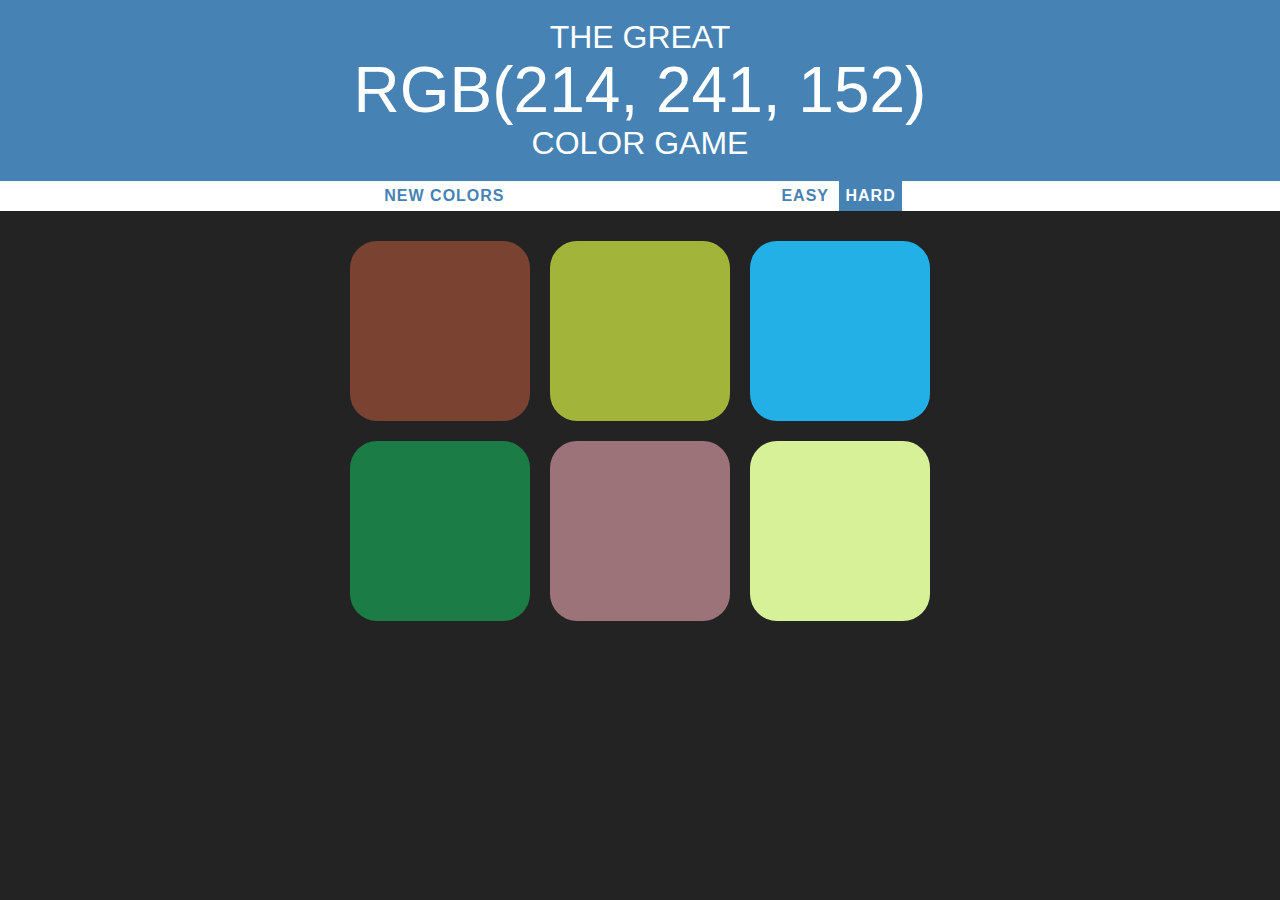
<file: index.html>
<!DOCTYPE html>
<html lang="en">
<head>
  <meta charset="UTF-8">
  <meta name="viewport" content="width=device-width, initial-scale=1.0">
  <meta http-equiv="X-UA-Compatible" content="ie=edge">
  <title>Color Game</title>
  <link rel="stylesheet" type="text/css" href="./styles.css">
</head>
<body>
  <h1>The Great <span id="colorDisplay">RGB</span> Color Game</h1>
  <div id="stripe">
    <button id="reset">New Colors</button>
    <span id="message"></span>
    <button class="mode">Easy</button>
    <button class="mode selected">Hard</button>
  </div>
  <div id="container">
    <div class="square"></div>
    <div class="square"></div>
    <div class="square"></div>
    <div class="square"></div>
    <div class="square"></div>
    <div class="square"></div>
  </div>
  <script type="text/javascript" src="./app.js"></script>
</body>
</html>
</file>
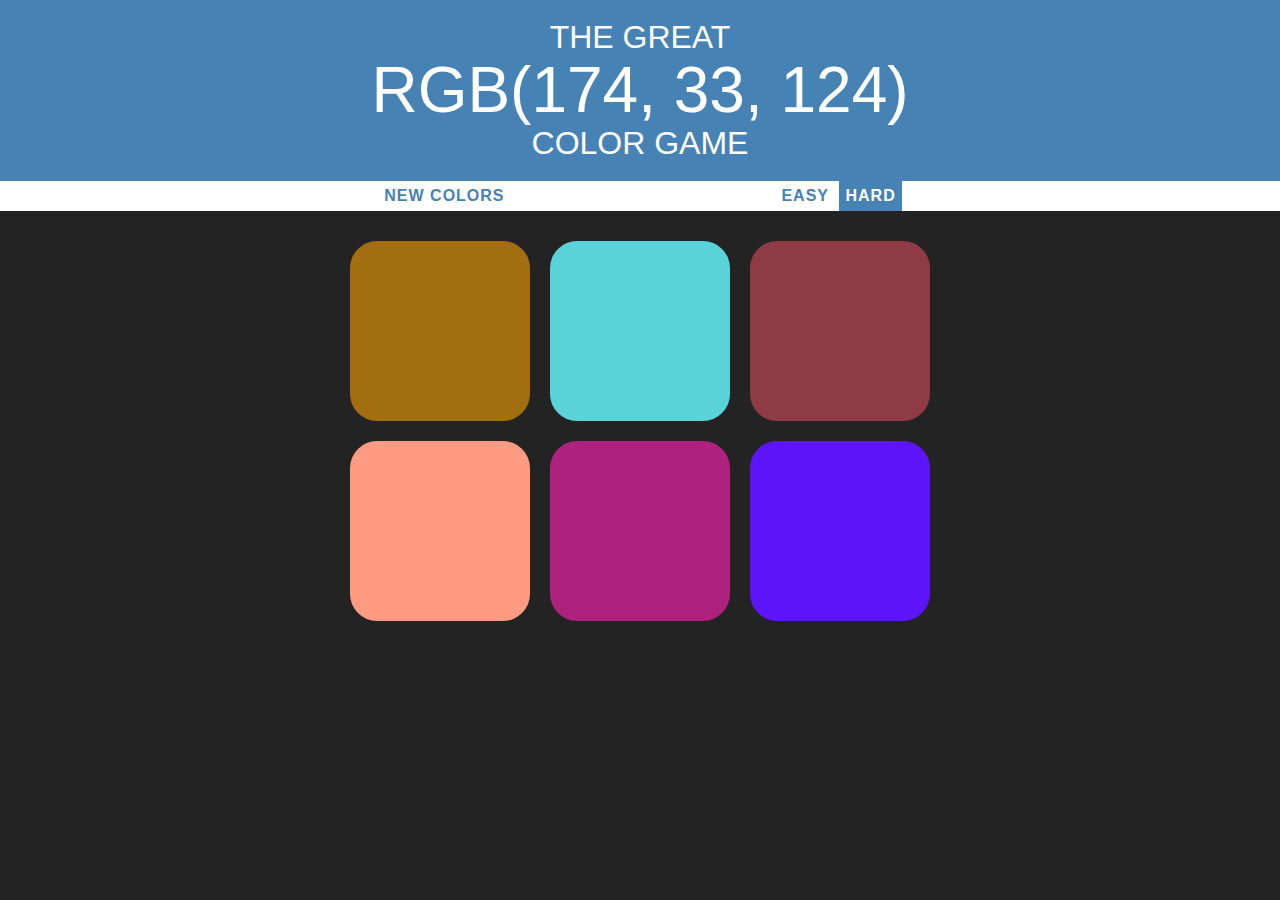
<file: colorGame.html>
<!DOCTYPE html>
<html lang="en">
<head>
  <meta charset="UTF-8">
  <meta name="viewport" content="width=device-width, initial-scale=1.0">
  <meta http-equiv="X-UA-Compatible" content="ie=edge">
  <title>Color Game</title>
  <link rel="stylesheet" type="text/css" href="colorGame.css">
</head>
<body>
  <h1>The Great <span id="colorDisplay">RGB</span> Color Game</h1>
  <div id="stripe">
    <button id="reset">New Colors</button>
    <span id="message"></span>
    <button class="mode">Easy</button>
    <button class="mode selected">Hard</button>
  </div>
  <div id="container">
    <div class="square"></div>
    <div class="square"></div>
    <div class="square"></div>
    <div class="square"></div>
    <div class="square"></div>
    <div class="square"></div>
  </div>
  <script type="text/javascript" src="colorGame.js"></script>
</body>
</html>
</file>
<file: styles.css>
body {
  background-color: #232323;
  margin: 0;
  font-family: Arial, Helvetica, sans-serif;
}

.square {
  cursor: pointer;
  width: 30%;
  background: purple;
  padding-bottom: 30%;
  float: left;
  margin: 1.66%;
  border-radius: 15%;
  -webkit-transition: background 0.6s;
          transition: background 0.6s;
}

#container {
  margin: 20px auto;
  max-width: 600px;
}



h1 {
  text-align: center;
  line-height: 1.1;
  font-weight: normal;
  color: #fff;
  background-color: #4682b4;
  margin: 0;
  text-transform: uppercase;
  padding: 20px 0;
}

h1 span {
  display: table;
  margin: 0 auto;
}

#colorDisplay {
  font-size: 200%;
}

#message {
  display: inline-block;
  width: 20%;
}

#stripe {
  background-color: #fff;
  height: 30px;
  text-align: center;
  color: #000;
}

.selected {
  color: #fff;
  background-color: #4682b4;
}

button {
  border: none;
  background: none;
  text-transform: uppercase;
  height: 100%;
  font-weight: 700;
  color: #4682b4;
  letter-spacing: 1px;
  font-size: inherit;
  cursor: pointer;
  -webkit-transition: all 0.3s;
          transition: all 0.3s;
  outline: none;
}

button:hover {
  color: #fff;
  background-color: #4682b4;
}


@media all and (max-width: 570px) {
  h1 {
    font-size: 20px;
  }
}
</file>
<file: colorGame.css>
body {
  background-color: #232323;
  margin: 0;
  font-family: Arial, Helvetica, sans-serif;
}

.square {
  cursor: pointer;
  width: 30%;
  background: purple;
  padding-bottom: 30%;
  float: left;
  margin: 1.66%;
  border-radius: 15%;
  -webkit-transition: background 0.6s;
          transition: background 0.6s;
}

#container {
  margin: 20px auto;
  max-width: 600px;
}



h1 {
  text-align: center;
  line-height: 1.1;
  font-weight: normal;
  color: #fff;
  background-color: #4682b4;
  margin: 0;
  text-transform: uppercase;
  padding: 20px 0;
}

h1 span {
  display: table;
  margin: 0 auto;
}

#colorDisplay {
  font-size: 200%;
}

#message {
  display: inline-block;
  width: 20%;
}

#stripe {
  background-color: #fff;
  height: 30px;
  text-align: center;
  color: #000;
}

.selected {
  color: #fff;
  background-color: #4682b4;
}

button {
  border: none;
  background: none;
  text-transform: uppercase;
  height: 100%;
  font-weight: 700;
  color: #4682b4;
  letter-spacing: 1px;
  font-size: inherit;
  cursor: pointer;
  -webkit-transition: all 0.3s;
          transition: all 0.3s;
  outline: none;
}

button:hover {
  color: #fff;
  background-color: #4682b4;
}


@media all and (max-width: 570px) {
  h1 {
    font-size: 20px;
  }
}
</file>
